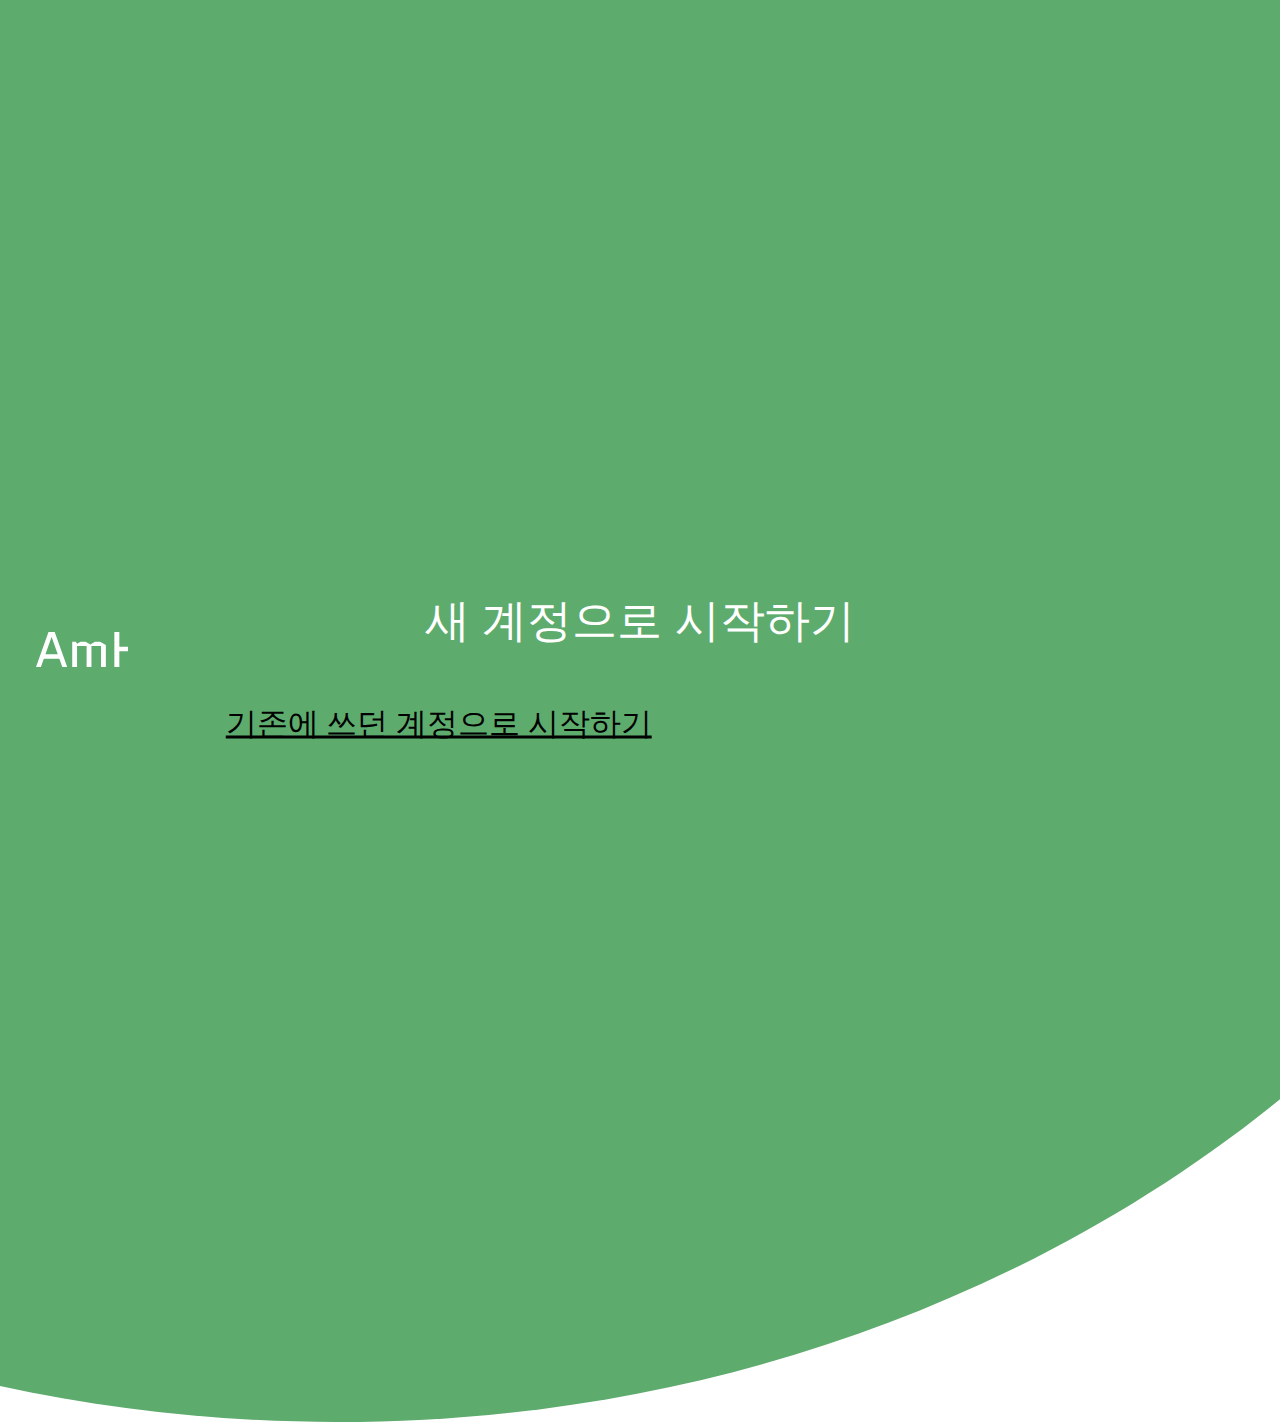
<file: index.html>
<!DOCTYPE html>
<html lang="en">

<head>
    <meta charset="UTF-8">
    <meta http-equiv="X-UA-Compatible" content="IE=edge">
    <meta name="viewport" content="width=device-width, initial-scale=1.0">
    <link rel="stylesheet" href="css/index.css"/>
    <title>AmHabit</title>
</head>

<body>

<div class="container-background">
    <img src="image/Intersect.svg" alt="">
</div>

<div class="container-logo">
    <img src="image/logo.svg" alt="">
</div>

<div class="container-button">
    <button type="submit" id="start">새 계정으로 시작하기</button>
    <h4 id="login">기존에 쓰던 계정으로 시작하기</h4>
</div>

<script src="js/index.js"></script>

</body>
</html>
</file>
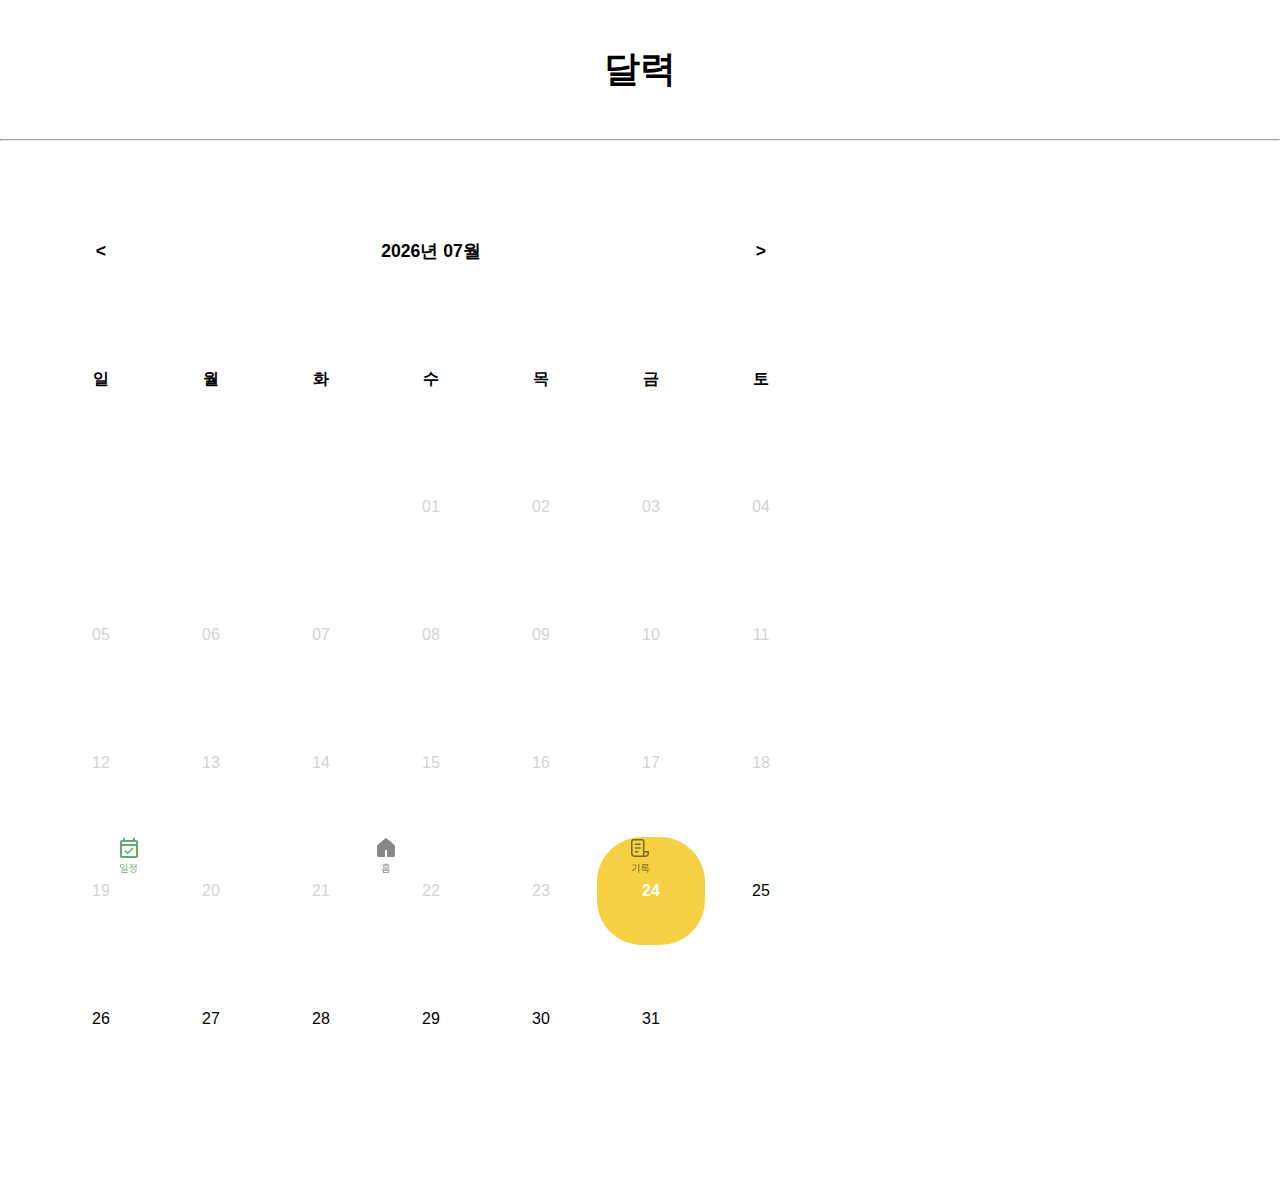
<file: calendar.html>
<!DOCTYPE html>
<html lang="en">

<head>
    <meta charset="UTF-8">
    <meta http-equiv="X-UA-Compatible" content="IE=edge">
    <meta name="viewport" content="width=device-width, initial-scale=1.0">
    <link href='https://fonts.googleapis.com/css?family=Lato' rel='stylesheet' type='text/css'>
    <link rel="stylesheet" href="css/calendar.css" />
    <title>AmHabit</title>
</head>

<body>
    <h3 class="title">달력</h3>

    <hr>

    <form method="post" action="#">
        <table class="Calendar">
            <thead>
                <tr>
                    <td onClick="prevCalendar();" style="cursor:pointer;">&#60;</td>
                    <td colspan="5">
                        <span id="calYear"></span>년
                        <span id="calMonth"></span>월
                    </td>
                    <td onClick="nextCalendar();" style="cursor:pointer;">&#62;</td>
                </tr>
                <tr>
                    <td>일</td>
                    <td>월</td>
                    <td>화</td>
                    <td>수</td>
                    <td>목</td>
                    <td>금</td>
                    <td>토</td>
                </tr>
            </thead>

            <tbody>
            </tbody>
        </table>
    </form>

    <div class="bottom-nav">
        <a href="calendar.html"><img src="image/plan_enable.svg" alt="Plan"></a>
        <a href="home.php"><img src="image/home_disable.svg" alt="Home"></a>
        <a href="list.html"><img src="image/list_disabled.png" alt="List"></a>
    </div>

    <div class="container-plan">
        <img src="image/plan1.svg" class="plan1">
        <img src="image/plan2.svg" class="plan2">
    </div>

    <script src="js/calendar.js"></script>
</body>

</html>
</file>
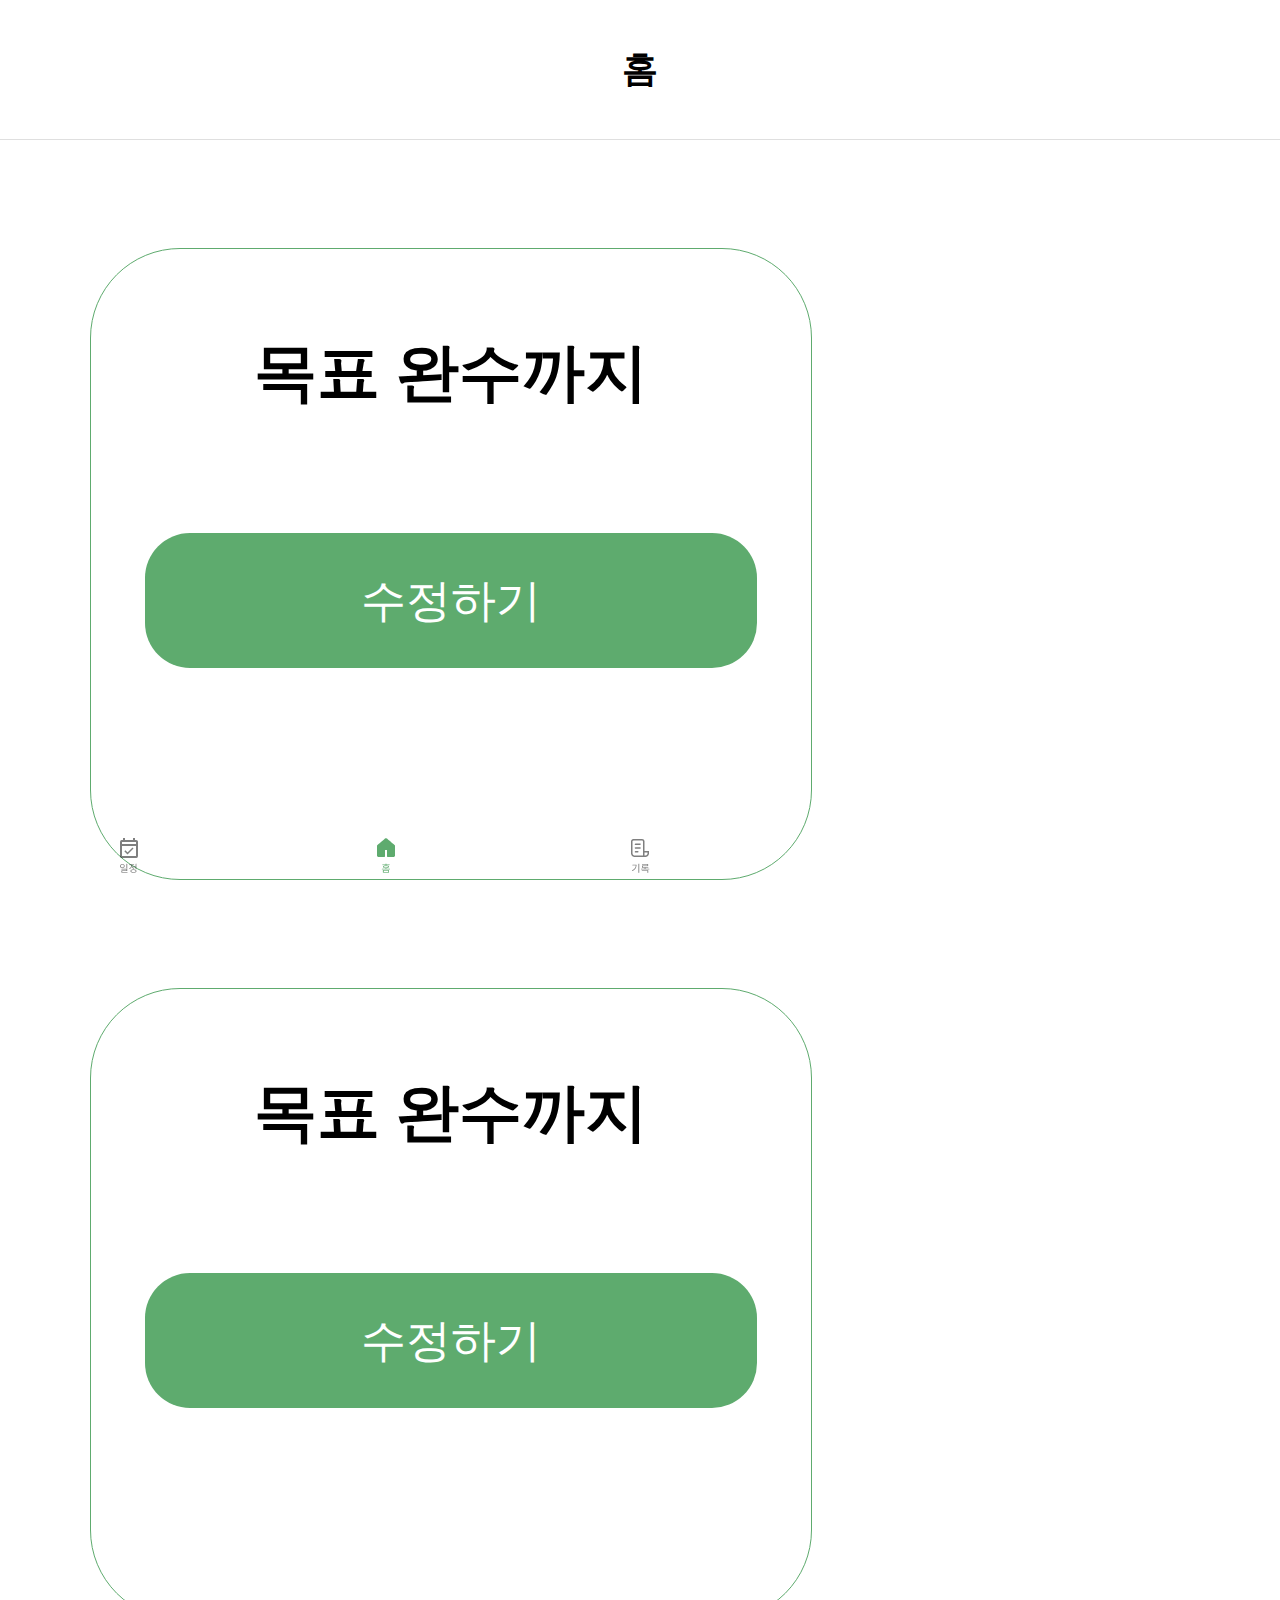
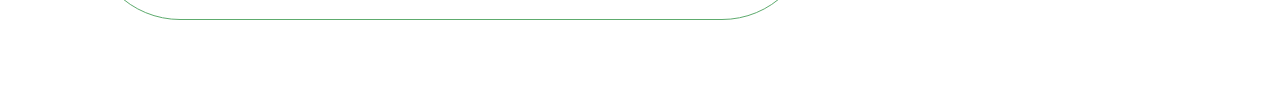
<file: home.html>
<!DOCTYPE html>
<html lang="en">

<head>
    <meta charset="UTF-8">
    <meta http-equiv="X-UA-Compatible" content="IE=edge">
    <meta name="viewport" content="width=device-width, initial-scale=1.0">
    <link rel="stylesheet" href="css/home.css" />
    <title>홈</title>
</head>

<body>
    <h3 class="title">홈</h3>

    <hr>

    <form method="post" action="#">
        <div class="H1">
            <h1>목표 완수까지</h1>
            <button type="button">수정하기</button>
        </div>

        <div class="H2">
            <h1>목표 완수까지</h1>
            <button type="button">수정하기</button>
        </div>


        <div class="bottom-nav">
            <a href="calendar.html"><img src="image/plan_disabled.png" alt="Plan"></a>
            <a href="home.html"><img src="image/home_enable.png" alt="Home"></a>
            <a href="#"><img src="image/list_disabled.png" alt="List"></a>
        </div>
    </form>
</body>

</html>
</file>
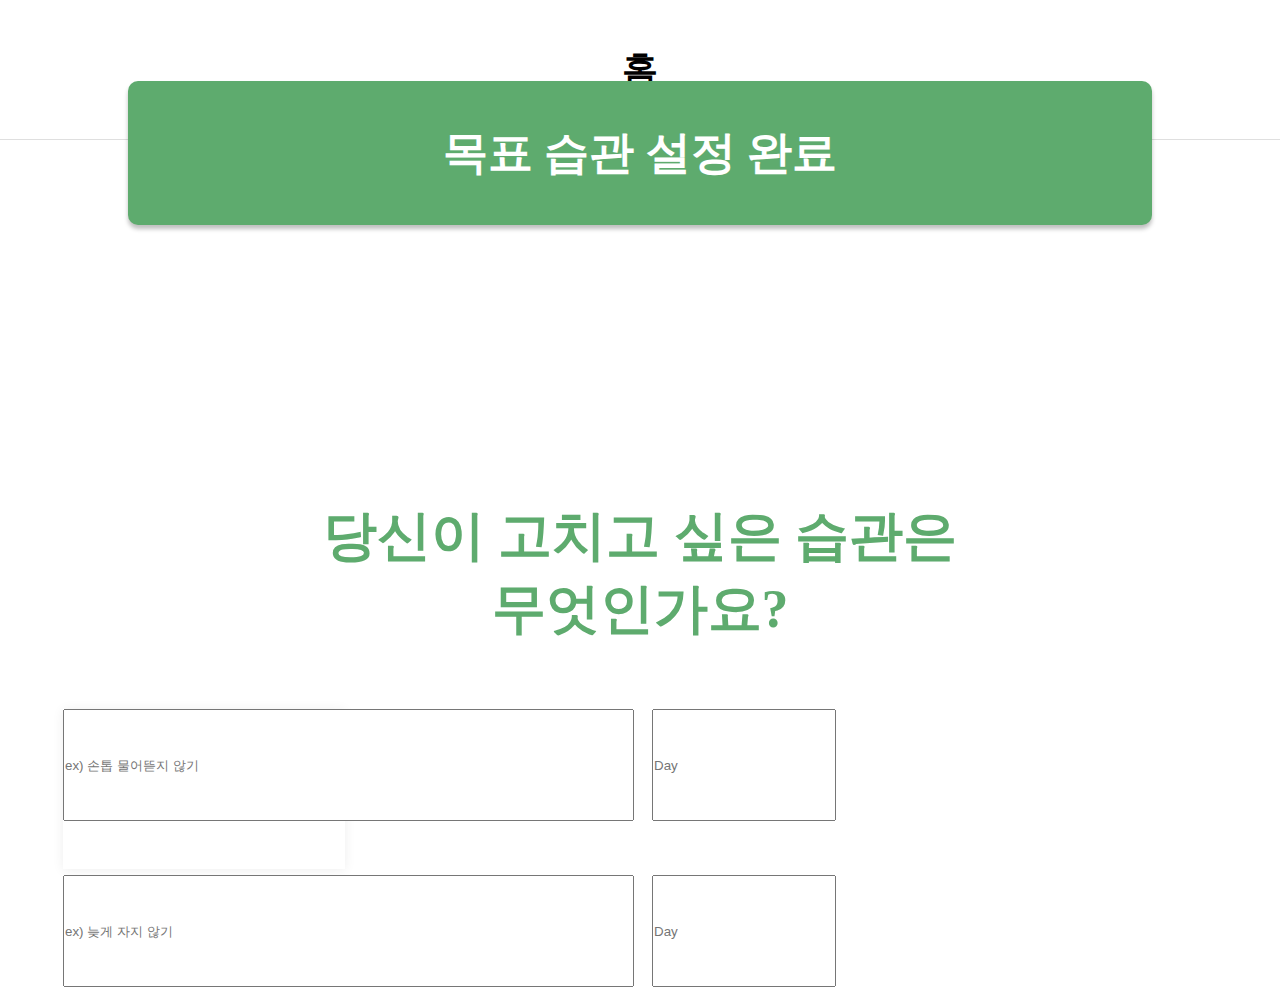
<file: home1.html>
<!DOCTYPE html>
<html lang="en">
<head>
    <meta charset="UTF-8">
    <meta http-equiv="X-UA-Compatible" content="IE=edge">
    <meta name="viewport" content="width=device-width, initial-scale=1.0">
    <link rel="stylesheet" href="css/home1.css"/>
    <title>홈1</title>
</head>
<body>
    <h3 class="title">홈</h3>

    <hr>

    <h1>당신이 고치고 싶은 습관은 </br>무엇인가요?</h1>

    <form action="habit.php" method="post">
        <div class="inputDIV">
            <div class="input1">
                <input type="text" class="inputHabit1" name="inputHabit1" placeholder="ex) 손톱 물어뜯지 않기">
                <input type="number" class="inputDay1" name="inputDay1" placeholder="Day">
            </div>
            <div class="input2">
                <input type="text" class="inputHabit2" name="inputHabit2" placeholder="ex) 늦게 자지 않기">
                <input type="number" class="inputDay2" name="inputDay2" placeholder="Day">
            </div>
        </div>
    
        <button type="submit" class="checkBtn">목표 습관 설정 완료</button>
    </form>
</body>
</html>
</file>
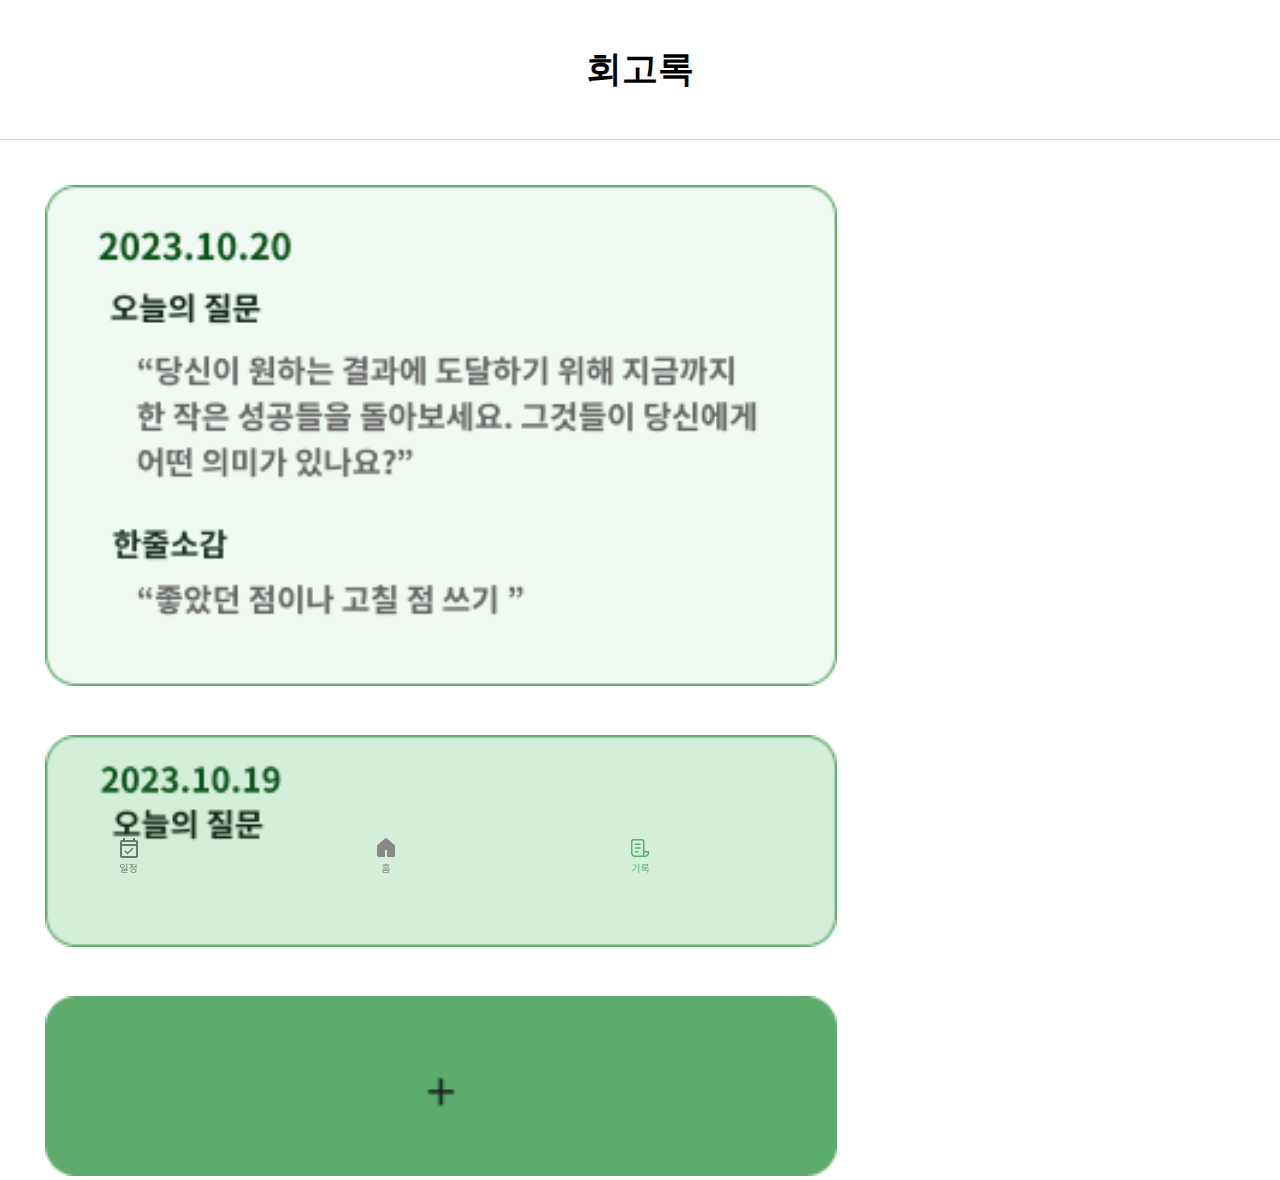
<file: list.html>
<!DOCTYPE html>
<html lang="en">

<head>
    <meta charset="UTF-8">
    <meta http-equiv="X-UA-Compatible" content="IE=edge">
    <meta name="viewport" content="width=device-width, initial-scale=1.0">
    <link rel="stylesheet" href="css/list.css" />
    <title>Document</title>
</head>

<body>
    <h3 class="title">회고록</h3>

    <hr>

    <img src="image/list1.png" class="image">
    <img src="image/list2.png" class="image">
    <img src="image/btn.png" class="image">

    <div class="bottom-nav">
        <a href="calendar.html"><img src="image/plan_disabled.png" alt="Plan"></a>
        <a href="home.php"><img src="image/home_disable.svg" alt="Home"></a>
        <a href="list.html"><img src="image/list_enable.png" alt="List"></a>
    </div>
</body>

</html>
</file>
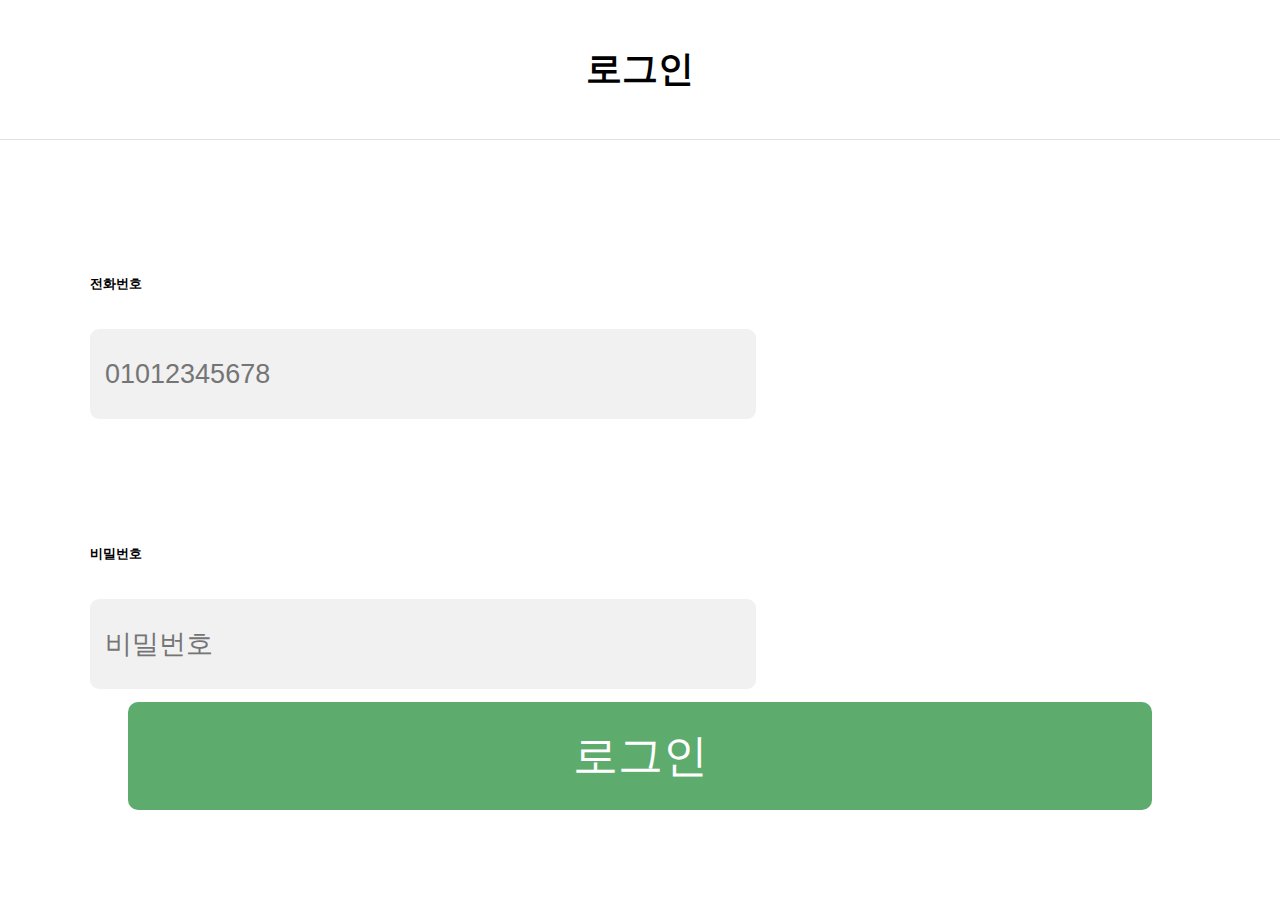
<file: login.html>
<!DOCTYPE html>
<html lang="en">

<head>
    <meta charset="UTF-8">
    <meta http-equiv="X-UA-Compatible" content="IE=edge">
    <meta name="viewport" content="width=device-width, initial-scale=1.0">
    <link rel="stylesheet" href="css/login_signup.css" />
    <title>로그인</title>
</head>

<body>

    <h3 class="title">로그인</h3>

    <hr>

    <form method="post" action="login.php">
        <div class="container-phone">

            <h5>전화번호</h5>

            <input type="tel" name="user_phone" placeholder="  01012345678">

        </div>


        <div class="container-password">
            <h5>비밀번호</h5>

            <input type="password" name="user_password" placeholder="  비밀번호">
        </div>

        <button type="submit" id="login">로그인</button>
    </form>
</body>

</html>
</file>
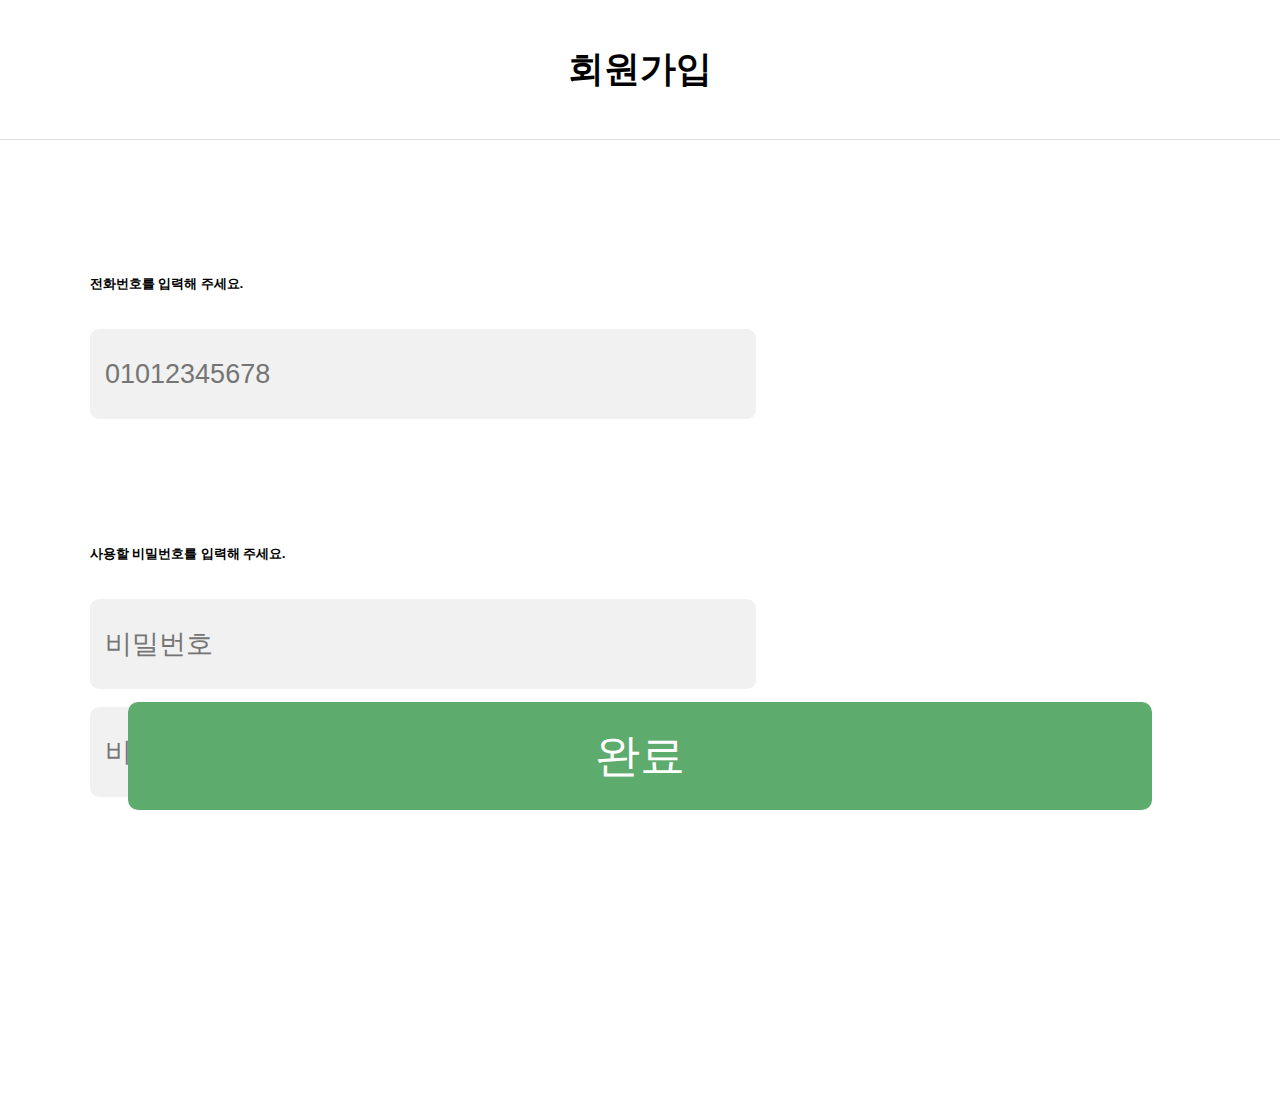
<file: signup.html>
<!DOCTYPE html>
<html lang="en">

<head>
    <meta charset="UTF-8">
    <meta http-equiv="X-UA-Compatible" content="IE=edge">
    <meta name="viewport" content="width=device-width, initial-scale=1.0">
    <link rel="stylesheet" href="css/login_signup.css" />
    <title>회원가입</title>
</head>

<body>

    <h3 class="title">회원가입</h3>

    <hr>

    <form method="post" action="signup.php" onsubmit="return validateForm();">
        <div class="container-phone">

            <h5>전화번호를 입력해 주세요.</h5>

            <input type="tel" name="user_phone" id="user_phone" placeholder="  01012345678">

        </div>


        <div class="container-password">
            <h5>사용할 비밀번호를 입력해 주세요.</h5>

            <input type="password" name="user_password" id="user_password" placeholder="  비밀번호">
            <input type="password" id="confirm_password" placeholder="  비밀번호 확인">
        </div>

        <button type="submit">완료</button>
    </form>

    <div id="error_message" class="error-message"></div>

    <script src="js/signup.js"></script>
</body>

</html>
</file>
<file: css/index.css>
* {
    margin: 0;
    padding : 0;
}

.container-logo {
    padding-top: 70vmin;
    padding-left: 4vmin;
}

.container-logo img {
    position: relative;
    z-index: 900;
}

.container-background img {
    width: 100%;
    position: absolute;
}

h4 {
    position: absolute;
    bottom: 15vmin;
    font-size: 3.4vmin;
    font-weight: 500;
    transform: translate(53%, -50%);
    text-decoration: underline;
}

button[type="submit"] {
    position: absolute;
    width: 80vw;
    height: 12vmin;
    border: 0;
    border-radius: 6px;
    background-color: #5EAB6E;
    color: white;
    font-size: 3.5vw;
    bottom: 25vmin;
    left: 10%;
    z-index: 99999;
}
</file>
<file: css/calendar.css>
* {
  margin: 0;
  padding: 0;
}

.title {
  margin-top: 5vmin;
  margin-bottom: 5vmin;
  text-align: center;
  font-weight: 900;
  font-size: 4vmin;
}

td {
  width: 50vmin;
  height: 14vmin;
}

.Calendar {
  width: 10vmin;
  margin-left: 5vmin;
  margin-top: 5vmin;
  text-align: center;
}

.Calendar > thead > tr:first-child > td {
  font-family: "Questrial", sans-serif;
  font-size: 1.1em;
  font-weight: bold;
}

.Calendar > thead > tr:last-child > td {
  font-family: "Questrial", sans-serif;
  font-weight: 600;
}

.Calendar > tbody > tr > td > p {
  font-family: "Montserrat", sans-serif;
  height: 12vmin;
  width: 12vmin;
  border-radius: 45px;
  transition-duration: 0.2s;
  line-height: 12vmin;
  display: block;
  text-align: center;
}

.pastDay {
  color: lightgray;
}

.today {
  background-color: #f5d042;
  color: #fff;
  font-weight: 600;
  cursor: pointer;
}

.futureDay {
  background-color: #ffffff;
  cursor: pointer;
}

.futureDay:hover {
  background: #eee;
}

.futureDay.choiceDay,
.today.choiceDay {
  background: #5eab6e;
  color: #fff;
  font-weight: 600;
  cursor: pointer;
}

.bottom-nav {
  position: absolute;
  width: 80vw;
  height: 12vmin;
  border: 0;
  border-radius: 6px;
  color: white;
  font-size: 11vw;
  bottom: 5vmin;
  left: 13vmin;
  word-spacing: 22vmin;
  z-index: 99999;
}

.container-plan {
  margin-left: 8vmin;
}

.plan1 {
  visibility: hidden;
  margin-top: 5vmin;
}

.plan2 {
  visibility: hidden;
  margin-top: 4vmin;
}
</file>
<file: css/home.css>
* {
  margin: 0;
  padding: 0;
}

.title {
  margin-top: 5vmin;
  margin-bottom: 5vmin;
  text-align: center;
  font-weight: 900;
  font-size: 4vmin;
}

hr {
  background: #dfdfdf;
  height: 1px;
  border: 0;
}

h1 {
  color: #000;
  text-align: center;
  font-family: Noto Sans KR;
  font-size: 7vmin;
  font-weight: 900;
  margin-top: 9vmin;
}

.H1,
.H2 {
  width: 80vmin;
  height: 70vmin;
  border: solid 1px #5eab6e;
  border-radius: 10vmin;
  margin: 10vmin;
  margin-top: 12vmin;
}

button {
  width: 68vmin;
  height: 15vmin;
  margin-left: 6vmin;
  margin-top: 13vmin;
  border-radius: 5vmin;
  background-color: #5eab6e;
  border: 0;
  color: white;
  text-align: center;
  font-family: Noto Sans KR;
  font-size: 5vmin;
  font-weight: 300;
}

/* 추가된 내비게이션 바 스타일 */
.bottom-nav {
  position: absolute;
  width: 80vw;
  height: 12vmin;
  border: 0;
  border-radius: 6px;
  color: white;
  font-size: 11vw;
  bottom: 5vmin;
  left: 13vmin;
  word-spacing: 22vmin;
  z-index: 99999;
}
</file>
<file: css/home1.css>
* {
  padding: 0;
  margin: 0;
}

.title {
  margin-top: 5vmin;
  margin-bottom: 5vmin;
  text-align: center;
  font-weight: 900;
  font-size: 4vmin;
}

hr {
  background: #dfdfdf;
  height: 1px;
  border: 0;
}

h1 {
  color: #5eab6e;
  font-family: Noto Sans Hebrew New;
  font-size: 6vmin;
  font-style: normal;
  font-weight: 700;
  line-height: normal;
  text-align: center;
  margin-top: 40vmin;
}

input {
  height: 12vmin;
  margin-right: 2vmin;
}

.inputHabit1 {
  width: 63vmin;
}

.inputDay1 {
  width: 20vmin;
}

.inputHabit2 {
  width: 63vmin;
}

.inputDay2 {
  width: 20vmin;
}

.input1 {
  display: inline-flex;
  margin-bottom: 6vmin;
}

.input2 {
  display: inline-flex;
}

.inputDIV {
  width: 282px;
  height: 160px;
  box-shadow: 0px 1px 11px 0px rgba(0, 0, 0, 0.07);
  margin: 7vmin;
}

.checkBtn {
  position: absolute;
  width: 80vw;
  height: 16vmin;
  border: 0;
  border-radius: 10px;
  background-color: #5eab6e;
  color: white;
  font-size: 3.5vw;
  bottom: 75vmin;
  left: 10%;
  z-index: 99999;
  box-shadow: 0px 4px 4px 0px rgba(0, 0, 0, 0.25);
  font-family: Quantico;
  font-weight: 700;
}
</file>
<file: css/list.css>
* {
  margin: 0;
  padding: 0;
}

.title {
  margin-top: 5vmin;
  margin-bottom: 5vmin;
  text-align: center;
  font-weight: 900;
  font-size: 4vmin;
}

hr {
  background: #dfdfdf;
  height: 1px;
  border: 0;
}

.bottom-nav {
  position: absolute;
  width: 80vw;
  height: 12vmin;
  border: 0;
  border-radius: 6px;
  color: white;
  font-size: 11vw;
  bottom: 5vmin;
  left: 13vmin;
  word-spacing: 22vmin;
  z-index: 99999;
}

.image {
  width: 88vmin;
  margin-left: 5vmin;
  margin-top: 5vmin;
}
</file>
<file: css/login_signup.css>
* {
    margin : 0;
    padding : 0;
}

.title {
    margin-top: 5vmin;
    margin-bottom: 5vmin;
    text-align: center;
    font-weight: 900;
    font-size: 4vmin;
}

hr {
    background: #dfdfdf;
    height:1px;
    border:0;
}

h5 {
    margin-left: 10vmin;
    margin-top: 5vmin;
    margin-bottom: 2vmin;
}

.container-phone {
    margin-top: 15vmin;
}

button[type="submit"] {
    position: absolute;
    width: 80vw;
    height: 12vmin;
    border: 0;
    border-radius: 10px;
    background-color: #5EAB6E;
    color: white;
    font-size: 3.5vw;
    bottom: 10vmin;
    left: 10%;
    z-index: 99999;
}

.container-password {
    margin-top: 14vmin;
}

input {
    width: 74vmin;
    height: 10vmin;
    margin-top: 2vmin;
    margin-left: 10vmin;
    border-radius: 1vmin;
    background-color: #f1f1f1;
    border: 0;
    font-size: 3vmin;
}

.error-message{
    text-align: center;
    margin-top: 300px;
}
</file>
